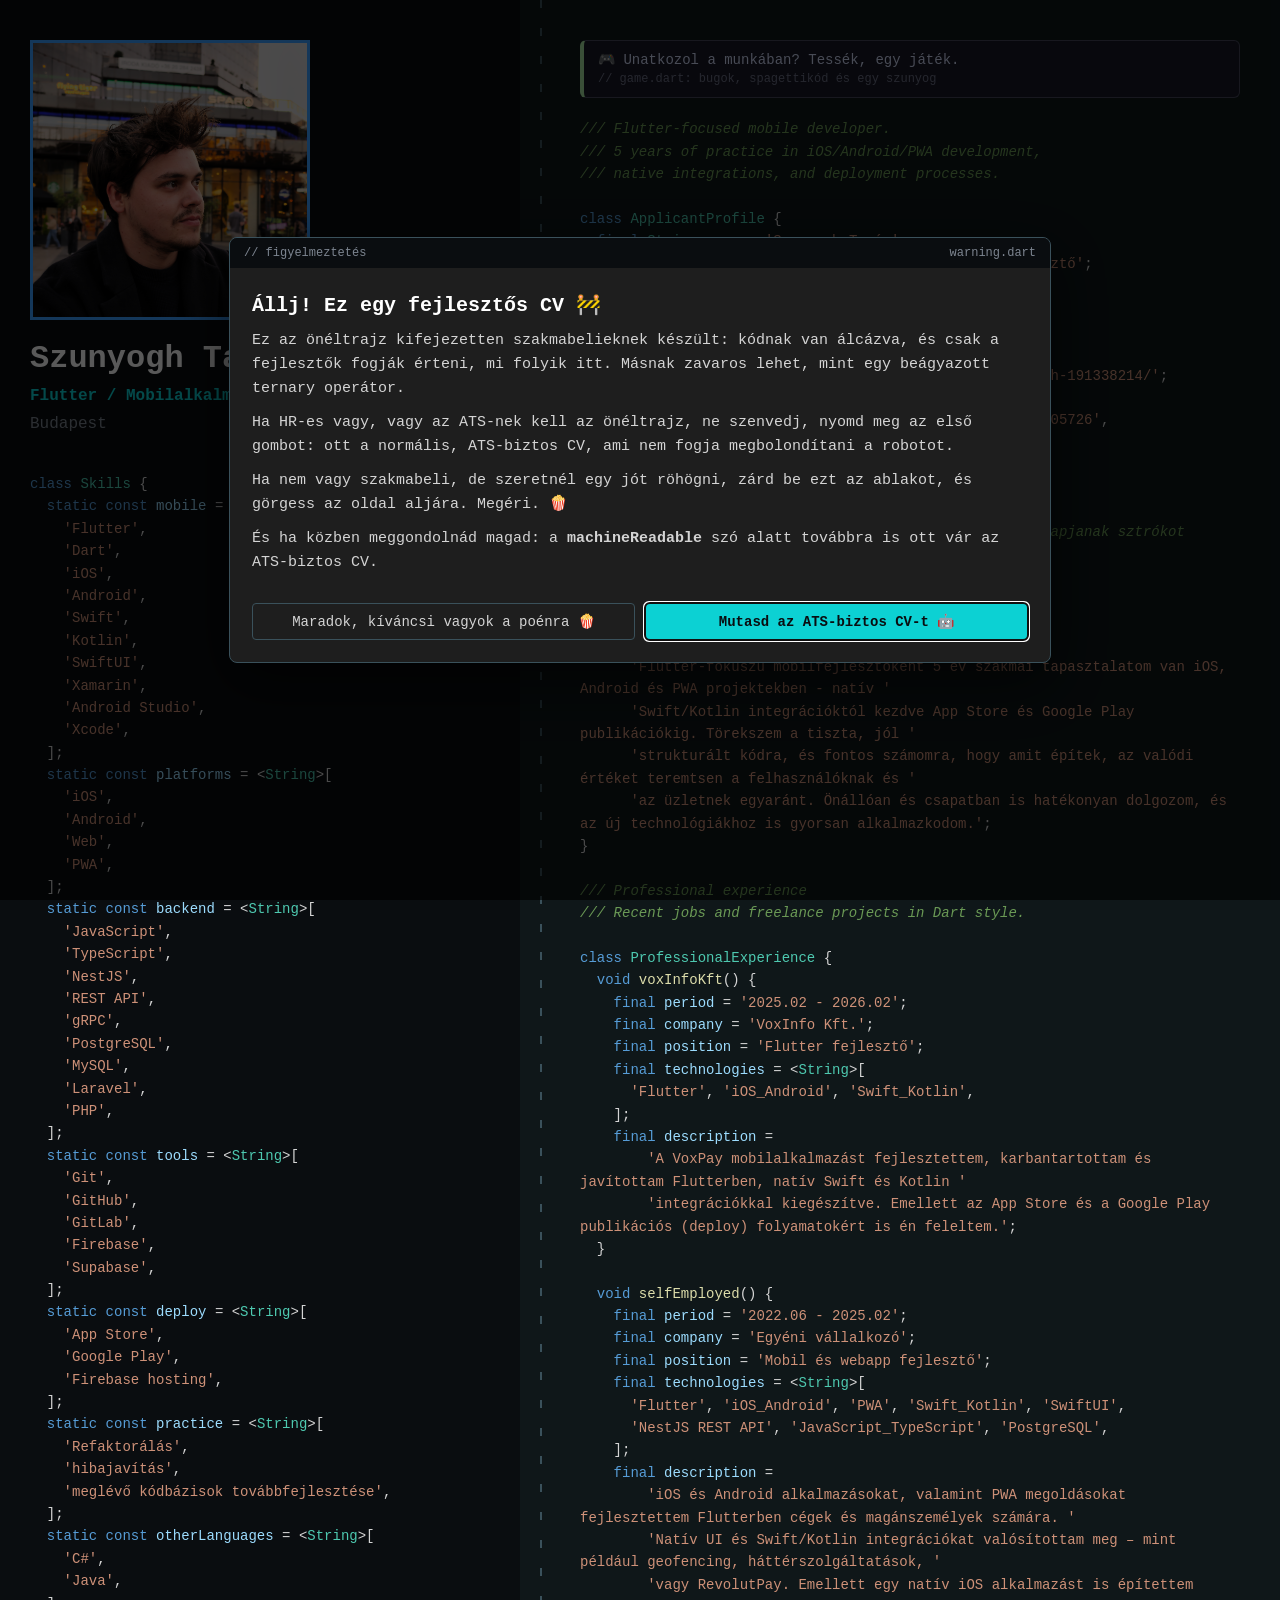
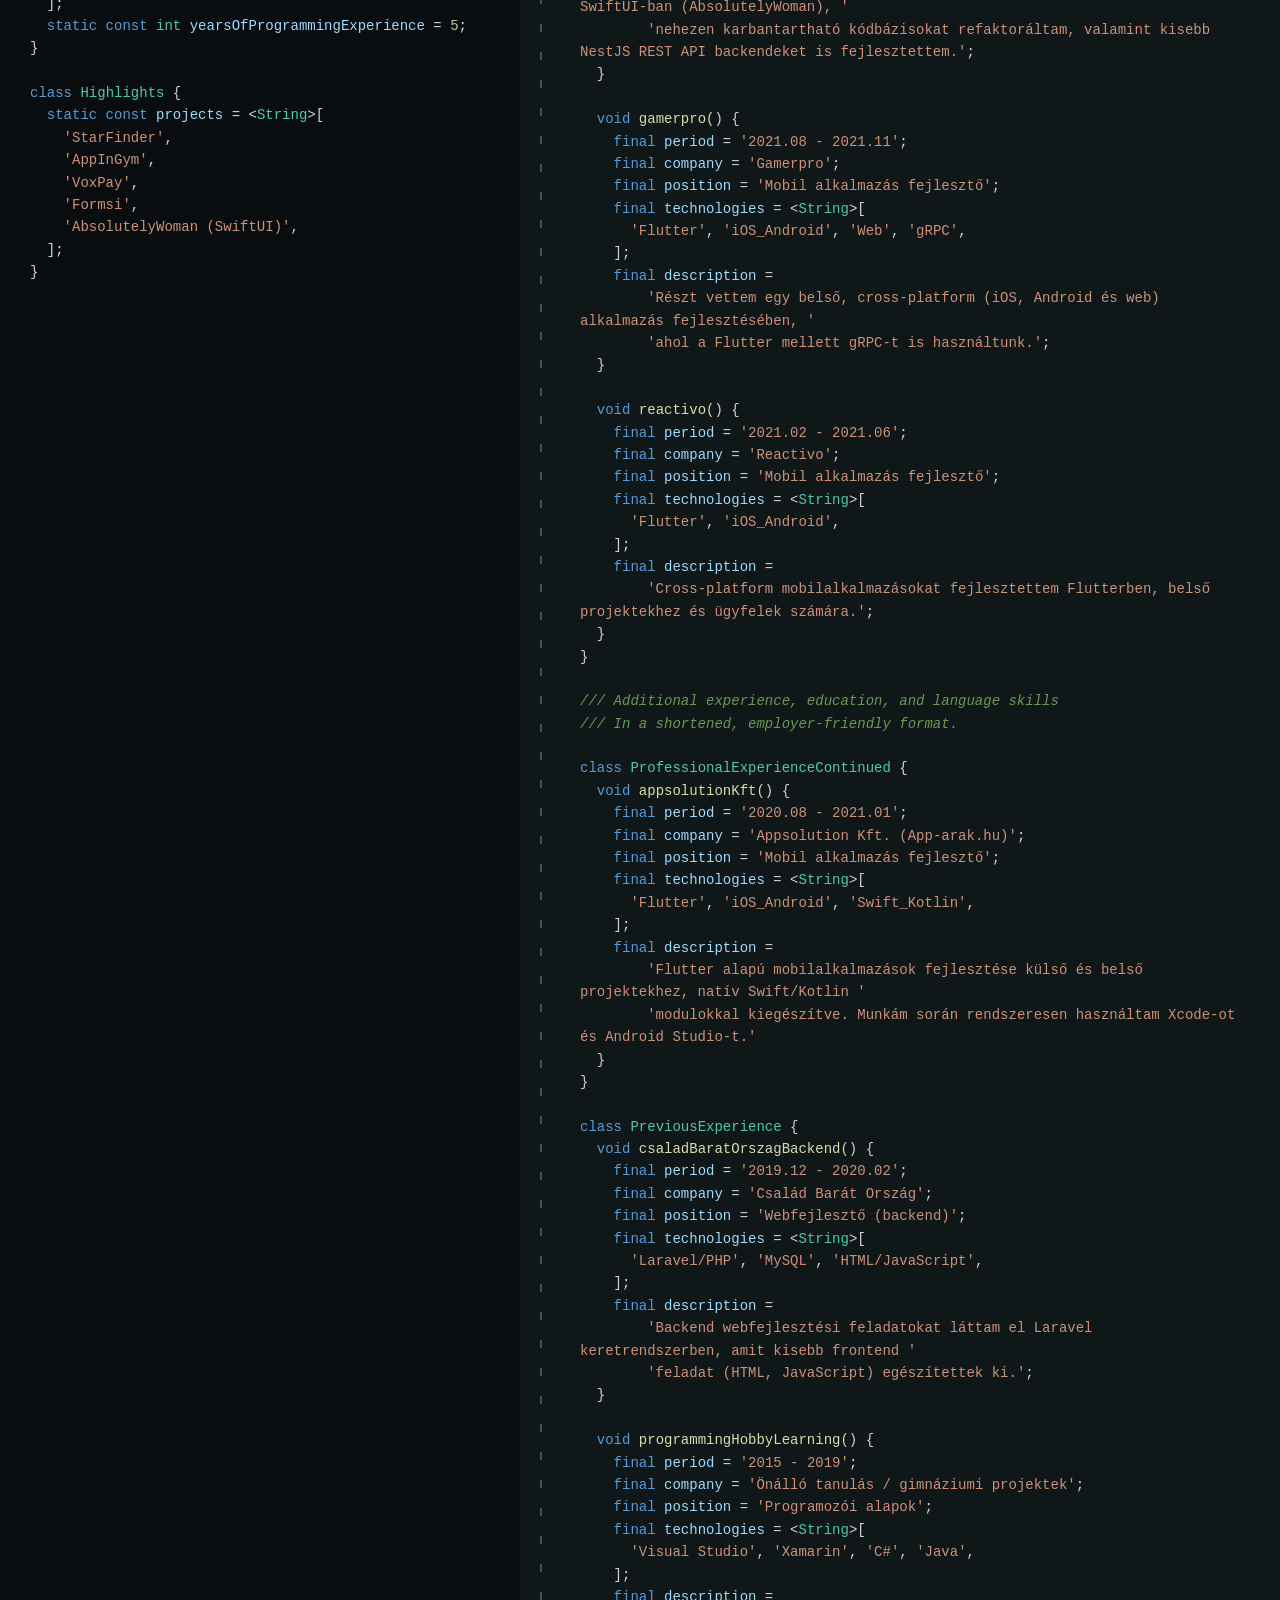
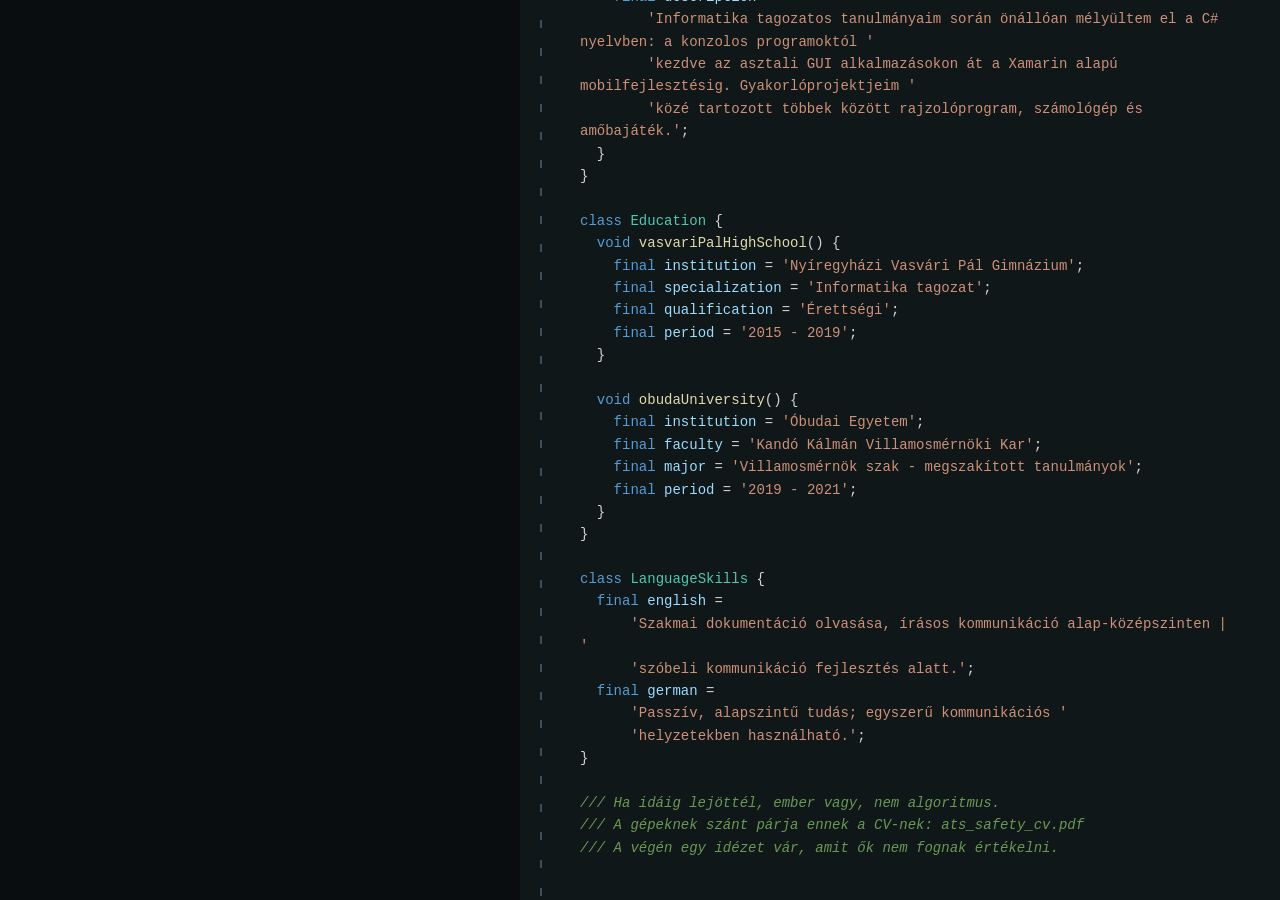
<file: index.html>
<!DOCTYPE html>
<html lang="hu">

<head>
  <meta charset="UTF-8">
  <meta name="viewport" content="width=device-width, initial-scale=1.0">
  <title>Szunyogh Tamás - CV</title>

  <link rel="stylesheet" href="css/variables.css">
  <link rel="stylesheet" href="css/base.css">
  <link rel="stylesheet" href="css/layout.css">
  <link rel="stylesheet" href="css/profile.css">
  <link rel="stylesheet" href="css/code.css">
  <link rel="stylesheet" href="css/drawer.css">
  <link rel="stylesheet" href="css/dialog.css">
  <link rel="stylesheet" href="css/confetti.css">
  <link rel="stylesheet" href="css/game-link.css">

  <link rel="icon" type="image/svg+xml" href="favicon.svg">
  <meta name="theme-color" content="#1e1e2e">
</head>

<body class="dlg-open">

  <header class="mobile-bar">
    <button class="mb-btn" id="drawerToggle" type="button" aria-label="Profil megnyitása" aria-controls="drawer"
      aria-expanded="false">☰</button>
    <div class="mb-text">
      <span class="mb-name">Szunyogh Tamás</span>
      <span class="mb-role">Flutter / Mobilalkalmazás-fejlesztő</span>
    </div>
  </header>
  <div class="drawer-scrim" id="drawerScrim"></div>

  <div class="page-container">
    <div class="sidebar" id="drawer">
      <div class="drawer-head">
        <span>// profile.dart</span>
        <button class="drawer-close" id="drawerClose" type="button" aria-label="Bezárás">✕</button>
      </div>
      <div class="profile-wrapper">
        <img src="profile.jpg" alt="Profile" class="profile-img">
      </div>

      <div class="name-title">
        <h1>Szunyogh Tamás</h1>
        <h2>Flutter / Mobilalkalmazás-fejlesztő</h2>
        <p>Budapest</p>
      </div>

      <pre>
<span class="kw">class</span> <span class="typ">Skills</span> <span class="pnc">{</span>
  <span class="kw">static const</span> <span class="var">mobile</span> <span class="pnc">= &lt;</span><span class="typ">String</span><span class="pnc">&gt;[</span>
    <span class="str">'Flutter'</span>,
    <span class="str">'Dart'</span>,
    <span class="str">'iOS'</span>,
    <span class="str">'Android'</span>,
    <span class="str">'Swift'</span>,
    <span class="str">'Kotlin'</span>,
    <span class="str">'SwiftUI'</span>,
    <span class="str">'Xamarin'</span>,
    <span class="str">'Android Studio'</span>,
    <span class="str">'Xcode'</span>,
  <span class="pnc">];</span>
  <span class="kw">static const</span> <span class="var">platforms</span> <span class="pnc">= &lt;</span><span class="typ">String</span><span class="pnc">&gt;[</span>
    <span class="str">'iOS'</span>,
    <span class="str">'Android'</span>,
    <span class="str">'Web'</span>,
    <span class="str">'PWA'</span>,
  <span class="pnc">];</span>
  <span class="kw">static const</span> <span class="var">backend</span> <span class="pnc">= &lt;</span><span class="typ">String</span><span class="pnc">&gt;[</span>
    <span class="str">'JavaScript'</span>,
    <span class="str">'TypeScript'</span>,
    <span class="str">'NestJS'</span>,
    <span class="str">'REST API'</span>,
    <span class="str">'gRPC'</span>,
    <span class="str">'PostgreSQL'</span>,
    <span class="str">'MySQL'</span>,
    <span class="str">'Laravel'</span>,
    <span class="str">'PHP'</span>,
  <span class="pnc">];</span>
  <span class="kw">static const</span> <span class="var">tools</span> <span class="pnc">= &lt;</span><span class="typ">String</span><span class="pnc">&gt;[</span>
    <span class="str">'Git'</span>,
    <span class="str">'GitHub'</span>,
    <span class="str">'GitLab'</span>,
    <span class="str">'Firebase'</span>,
    <span class="str">'Supabase'</span>,
  <span class="pnc">];</span>
  <span class="kw">static const</span> <span class="var">deploy</span> <span class="pnc">= &lt;</span><span class="typ">String</span><span class="pnc">&gt;[</span>
    <span class="str">'App Store'</span>,
    <span class="str">'Google Play'</span>,
    <span class="str">'Firebase hosting'</span>,
  <span class="pnc">];</span>
  <span class="kw">static const</span> <span class="var">practice</span> <span class="pnc">= &lt;</span><span class="typ">String</span><span class="pnc">&gt;[</span>
    <span class="str">'Refaktorálás'</span>,
    <span class="str">'hibajavítás'</span>,
    <span class="str">'meglévő kódbázisok továbbfejlesztése'</span>,
  <span class="pnc">];</span>
  <span class="kw">static const</span> <span class="var">otherLanguages</span> <span class="pnc">= &lt;</span><span class="typ">String</span><span class="pnc">&gt;[</span>
    <span class="str">'C#'</span>,
    <span class="str">'Java'</span>,
  <span class="pnc">];</span>
  <span class="kw">static const</span> <span class="typ">int</span> <span class="var">yearsOfProgrammingExperience</span> <span class="pnc">=</span> <span class="num">5</span><span class="pnc">;</span>
<span class="pnc">}</span>

<span class="kw">class</span> <span class="typ">Highlights</span> <span class="pnc">{</span>
  <span class="kw">static const</span> <span class="var">projects</span> <span class="pnc">= &lt;</span><span class="typ">String</span><span class="pnc">&gt;[</span>
    <span class="str">'StarFinder'</span>,
    <span class="str">'AppInGym'</span>,
    <span class="str">'VoxPay'</span>,
    <span class="str">'Formsi'</span>,
    <span class="str">'AbsolutelyWoman (SwiftUI)'</span>,
  <span class="pnc">];</span>
<span class="pnc">}</span>
</pre>
    </div>

    <div class="main-content">
      <a class="game-link" href="game/" target="_blank" rel="noopener">
        🎮 Unatkozol a munkában? Tessék, egy játék.
        <small>// game.dart: bugok, spagettikód és egy szunyog</small>
      </a>
      <pre>
<span class="com">/// Flutter-focused mobile developer.
/// 5 years of practice in iOS/Android/PWA development,
/// native integrations, and deployment processes.</span>

<span class="kw">class</span> <span class="typ">ApplicantProfile</span> <span class="pnc">{</span>
  <span class="kw">final</span> <span class="typ">String</span> <span class="var">name</span> <span class="pnc">=</span> <span class="str">'Szunyogh Tamás'</span><span class="pnc">;</span>
  <span class="kw">final</span> <span class="typ">String</span> <span class="var">title</span> <span class="pnc">=</span> <span class="str">'Flutter / Mobilalkalmazás-fejlesztő'</span><span class="pnc">;</span>
  <span class="kw">final</span> <span class="typ">String</span> <span class="var">location</span> <span class="pnc">=</span> <span class="str">'Budapest'</span><span class="pnc">;</span>
  <span class="kw">final</span> <span class="typ">String</span> <span class="var">email</span> <span class="pnc">=</span> <span class="str">'<a href="mailto:tamasszunyogh60@gmail.com">tamasszunyogh60@gmail.com</a>'</span><span class="pnc">;</span>
  <span class="kw">final</span> <span class="typ">String</span> <span class="var">phone</span> <span class="pnc">=</span> <span class="str">'<a href="tel:+36703859821">+36 70 385 9821</a>'</span><span class="pnc">;</span>
  <span class="kw">final</span> <span class="typ">String</span> <span class="var">linkedIn</span> <span class="pnc">=</span>
      <span class="str">'<a href="https://www.linkedin.com/in/tamas-richard-szunyogh-191338214/" target="_blank" rel="noopener noreferrer">https://www.linkedin.com/in/tamas-richard-szunyogh-191338214/</a>'</span><span class="pnc">;</span>
  <span class="kw">final</span> <span class="var">stopwatchReferences</span> <span class="pnc">= &lt;</span><span
    class="typ">String</span><span class="pnc">&gt;[</span>
      <span class="str">'<a href="https://apps.apple.com/hu/app/szstopwatch/id6819005726" target="_blank" rel="noopener noreferrer">https://apps.apple.com/hu/app/szstopwatch/id6819005726</a>'</span><span class="pnc">,</span>
      <span class="str">'<a href="https://play.google.com/store/apps/details?id=com.szunyoghtamas.stopwatch" target="_blank" rel="noopener noreferrer">https://play.google.com/store/apps/details?id=com.szunyoghtamas.stopwatch</a>'</span><span class="pnc">,</span>
      <span class="str">'<a href="https://github.com/szunyogh/stopwatch" target="_blank" rel="noopener noreferrer">https://github.com/szunyogh/stopwatch</a>'</span><span class="pnc">,</span>
  <span class="pnc">];</span>
  <span class="com">// az algoritmusoknak: unalmas, sima szöveg, hogy ne kapjanak sztrókot</span>
  <span class="kw">final</span> <span class="var">machineReadable</span> <span class="pnc">=</span> <span class="str">'<a href="ats_safety_cv.pdf" target="_blank" rel="noopener noreferrer">ats_safety_cv.pdf</a>'</span><span class="pnc">;</span>
<span class="pnc">}</span>

<span class="kw">class</span> <span class="typ">AboutMe</span> <span class="pnc">{</span>
  <span class="kw">final</span> <span class="typ">String</span> <span class="var">shortDescription</span> <span class="pnc">=</span>
      <span class="str">'Flutter-fókuszú mobilfejlesztőként 5 év szakmai tapasztalatom van iOS, Android és PWA projektekben - natív '</span>
      <span class="str">'Swift/Kotlin integrációktól kezdve App Store és Google Play publikációkig. Törekszem a tiszta, jól '</span>
      <span class="str">'strukturált kódra, és fontos számomra, hogy amit építek, az valódi értéket teremtsen a felhasználóknak és '</span>
      <span class="str">'az üzletnek egyaránt. Önállóan és csapatban is hatékonyan dolgozom, és az új technológiákhoz is gyorsan alkalmazkodom.'</span><span class="pnc">;</span>
<span class="pnc">}</span>

<span class="com">/// Professional experience
/// Recent jobs and freelance projects in Dart style.</span>

<span class="kw">class</span> <span class="typ">ProfessionalExperience</span> <span class="pnc">{</span>
  <span class="kw">void</span> <span class="mth">voxInfoKft</span><span class="pnc">() {</span>
    <span class="kw">final</span> <span class="var">period</span> <span class="pnc">=</span> <span class="str">'2025.02 - 2026.02'</span><span class="pnc">;</span>
    <span class="kw">final</span> <span class="var">company</span> <span class="pnc">=</span> <span class="str">'VoxInfo Kft.'</span><span class="pnc">;</span>
    <span class="kw">final</span> <span class="var">position</span> <span class="pnc">=</span> <span class="str">'Flutter fejlesztő'</span><span class="pnc">;</span>
    <span class="kw">final</span> <span class="var">technologies</span> <span class="pnc">= &lt;</span><span class="typ">String</span><span class="pnc">&gt;[</span>
      <span class="str">'Flutter'</span>, <span class="str">'iOS_Android'</span>, <span class="str">'Swift_Kotlin'</span>,
    <span class="pnc">];</span>
    <span class="kw">final</span> <span class="var">description</span> <span class="pnc">=</span>
        <span class="str">'A VoxPay mobilalkalmazást fejlesztettem, karbantartottam és javítottam Flutterben, natív Swift és Kotlin '</span>
        <span class="str">'integrációkkal kiegészítve. Emellett az App Store és a Google Play publikációs (deploy) folyamatokért is én feleltem.'</span><span class="pnc">;</span>
  <span class="pnc">}</span>

  <span class="kw">void</span> <span class="mth">selfEmployed</span><span class="pnc">() {</span>
    <span class="kw">final</span> <span class="var">period</span> <span class="pnc">=</span> <span class="str">'2022.06 - 2025.02'</span><span class="pnc">;</span>
    <span class="kw">final</span> <span class="var">company</span> <span class="pnc">=</span> <span class="str">'Egyéni vállalkozó'</span><span class="pnc">;</span>
    <span class="kw">final</span> <span class="var">position</span> <span class="pnc">=</span> <span class="str">'Mobil és webapp fejlesztő'</span><span class="pnc">;</span>
    <span class="kw">final</span> <span class="var">technologies</span> <span class="pnc">= &lt;</span><span class="typ">String</span><span class="pnc">&gt;[</span>
      <span class="str">'Flutter'</span>, <span class="str">'iOS_Android'</span>, <span class="str">'PWA'</span>, <span class="str">'Swift_Kotlin'</span>, <span class="str">'SwiftUI'</span>,
      <span class="str">'NestJS REST API'</span>, <span class="str">'JavaScript_TypeScript'</span>, <span class="str">'PostgreSQL'</span>,
    <span class="pnc">];</span>
    <span class="kw">final</span> <span class="var">description</span> <span class="pnc">=</span>
        <span class="str">'iOS és Android alkalmazásokat, valamint PWA megoldásokat fejlesztettem Flutterben cégek és magánszemélyek számára. '</span>
        <span class="str">'Natív UI és Swift/Kotlin integrációkat valósítottam meg – mint például geofencing, háttérszolgáltatások, '</span>
        <span class="str">'vagy RevolutPay. Emellett egy natív iOS alkalmazást is építettem SwiftUI-ban (AbsolutelyWoman), '</span>
        <span class="str">'nehezen karbantartható kódbázisokat refaktoráltam, valamint kisebb NestJS REST API backendeket is fejlesztettem.'</span><span class="pnc">;</span>
  <span class="pnc">}</span>

  <span class="kw">void</span> <span class="mth">gamerpro</span><span class="pnc">() {</span>
    <span class="kw">final</span> <span class="var">period</span> <span class="pnc">=</span> <span class="str">'2021.08 - 2021.11'</span><span class="pnc">;</span>
    <span class="kw">final</span> <span class="var">company</span> <span class="pnc">=</span> <span class="str">'Gamerpro'</span><span class="pnc">;</span>
    <span class="kw">final</span> <span class="var">position</span> <span class="pnc">=</span> <span class="str">'Mobil alkalmazás fejlesztő'</span><span class="pnc">;</span>
    <span class="kw">final</span> <span class="var">technologies</span> <span class="pnc">= &lt;</span><span class="typ">String</span><span class="pnc">&gt;[</span>
      <span class="str">'Flutter'</span>, <span class="str">'iOS_Android'</span>, <span class="str">'Web'</span>, <span class="str">'gRPC'</span>,
    <span class="pnc">];</span>
    <span class="kw">final</span> <span class="var">description</span> <span class="pnc">=</span>
        <span class="str">'Részt vettem egy belső, cross-platform (iOS, Android és web) alkalmazás fejlesztésében, '</span>
        <span class="str">'ahol a Flutter mellett gRPC-t is használtunk.'</span><span class="pnc">;</span>
  <span class="pnc">}</span>

  <span class="kw">void</span> <span class="mth">reactivo</span><span class="pnc">() {</span>
    <span class="kw">final</span> <span class="var">period</span> <span class="pnc">=</span> <span class="str">'2021.02 - 2021.06'</span><span class="pnc">;</span>
    <span class="kw">final</span> <span class="var">company</span> <span class="pnc">=</span> <span class="str">'Reactivo'</span><span class="pnc">;</span>
    <span class="kw">final</span> <span class="var">position</span> <span class="pnc">=</span> <span class="str">'Mobil alkalmazás fejlesztő'</span><span class="pnc">;</span>
    <span class="kw">final</span> <span class="var">technologies</span> <span class="pnc">= &lt;</span><span class="typ">String</span><span class="pnc">&gt;[</span>
      <span class="str">'Flutter'</span>, <span class="str">'iOS_Android'</span>,
    <span class="pnc">];</span>
    <span class="kw">final</span> <span class="var">description</span> <span class="pnc">=</span>
        <span class="str">'Cross-platform mobilalkalmazásokat fejlesztettem Flutterben, belső projektekhez és ügyfelek számára.'</span><span class="pnc">;</span>
  <span class="pnc">}</span>
<span class="pnc">}</span>

<span class="com">/// Additional experience, education, and language skills
/// In a shortened, employer-friendly format.</span>

<span class="kw">class</span> <span class="typ">ProfessionalExperienceContinued</span> <span class="pnc">{</span>
  <span class="kw">void</span> <span class="mth">appsolutionKft</span><span class="pnc">() {</span>
    <span class="kw">final</span> <span class="var">period</span> <span class="pnc">=</span> <span class="str">'2020.08 - 2021.01'</span><span class="pnc">;</span>
    <span class="kw">final</span> <span class="var">company</span> <span class="pnc">=</span> <span class="str">'Appsolution Kft. (App-arak.hu)'</span><span class="pnc">;</span>
    <span class="kw">final</span> <span class="var">position</span> <span class="pnc">=</span> <span class="str">'Mobil alkalmazás fejlesztő'</span><span class="pnc">;</span>
    <span class="kw">final</span> <span class="var">technologies</span> <span class="pnc">= &lt;</span><span class="typ">String</span><span class="pnc">&gt;[</span>
      <span class="str">'Flutter'</span>, <span class="str">'iOS_Android'</span>, <span class="str">'Swift_Kotlin'</span>,
    <span class="pnc">];</span>
    <span class="kw">final</span> <span class="var">description</span> <span class="pnc">=</span>
        <span class="str">'Flutter alapú mobilalkalmazások fejlesztése külső és belső projektekhez, natív Swift/Kotlin '</span>
        <span class="str">'modulokkal kiegészítve. Munkám során rendszeresen használtam Xcode-ot és Android Studio-t.'</span>
  <span class="pnc">}</span>
<span class="pnc">}</span>

<span class="kw">class</span> <span class="typ">PreviousExperience</span> <span class="pnc">{</span>
  <span class="kw">void</span> <span class="mth">csaladBaratOrszagBackend</span><span class="pnc">() {</span>
    <span class="kw">final</span> <span class="var">period</span> <span class="pnc">=</span> <span class="str">'2019.12 - 2020.02'</span><span class="pnc">;</span>
    <span class="kw">final</span> <span class="var">company</span> <span class="pnc">=</span> <span class="str">'Család Barát Ország'</span><span class="pnc">;</span>
    <span class="kw">final</span> <span class="var">position</span> <span class="pnc">=</span> <span class="str">'Webfejlesztő (backend)'</span><span class="pnc">;</span>
    <span class="kw">final</span> <span class="var">technologies</span> <span class="pnc">= &lt;</span><span class="typ">String</span><span class="pnc">&gt;[</span>
      <span class="str">'Laravel/PHP'</span>, <span class="str">'MySQL'</span>, <span class="str">'HTML/JavaScript'</span>,
    <span class="pnc">];</span>
    <span class="kw">final</span> <span class="var">description</span> <span class="pnc">=</span>
        <span class="str">'Backend webfejlesztési feladatokat láttam el Laravel keretrendszerben, amit kisebb frontend '</span>
        <span class="str">'feladat (HTML, JavaScript) egészítettek ki.'</span><span class="pnc">;</span>
  <span class="pnc">}</span>

  <span class="kw">void</span> <span class="mth">programmingHobbyLearning</span><span class="pnc">() {</span>
    <span class="kw">final</span> <span class="var">period</span> <span class="pnc">=</span> <span class="str">'2015 - 2019'</span><span class="pnc">;</span>
    <span class="kw">final</span> <span class="var">company</span> <span class="pnc">=</span> <span class="str">'Önálló tanulás / gimnáziumi projektek'</span><span class="pnc">;</span>
    <span class="kw">final</span> <span class="var">position</span> <span class="pnc">=</span> <span class="str">'Programozói alapok'</span><span class="pnc">;</span>
    <span class="kw">final</span> <span class="var">technologies</span> <span class="pnc">= &lt;</span><span class="typ">String</span><span class="pnc">&gt;[</span>
      <span class="str">'Visual Studio'</span>, <span class="str">'Xamarin'</span>, <span class="str">'C#'</span>, <span class="str">'Java'</span>,
    <span class="pnc">];</span>
    <span class="kw">final</span> <span class="var">description</span> <span class="pnc">=</span>
        <span class="str">'Informatika tagozatos tanulmányaim során önállóan mélyültem el a C# nyelvben: a konzolos programoktól '</span>
        <span class="str">'kezdve az asztali GUI alkalmazásokon át a Xamarin alapú mobilfejlesztésig. Gyakorlóprojektjeim '</span>
        <span class="str">'közé tartozott többek között rajzolóprogram, számológép és amőbajáték.'</span><span class="pnc">;</span>
  <span class="pnc">}</span>
<span class="pnc">}</span>

<span class="kw">class</span> <span class="typ">Education</span> <span class="pnc">{</span>
  <span class="kw">void</span> <span class="mth">vasvariPalHighSchool</span><span class="pnc">() {</span>
    <span class="kw">final</span> <span class="var">institution</span> <span class="pnc">=</span> <span class="str">'Nyíregyházi Vasvári Pál Gimnázium'</span><span class="pnc">;</span>
    <span class="kw">final</span> <span class="var">specialization</span> <span class="pnc">=</span> <span class="str">'Informatika tagozat'</span><span class="pnc">;</span>
    <span class="kw">final</span> <span class="var">qualification</span> <span class="pnc">=</span> <span class="str">'Érettségi'</span><span class="pnc">;</span>
    <span class="kw">final</span> <span class="var">period</span> <span class="pnc">=</span> <span class="str">'2015 - 2019'</span><span class="pnc">;</span>
  <span class="pnc">}</span>

  <span class="kw">void</span> <span class="mth">obudaUniversity</span><span class="pnc">() {</span>
    <span class="kw">final</span> <span class="var">institution</span> <span class="pnc">=</span> <span class="str">'Óbudai Egyetem'</span><span class="pnc">;</span>
    <span class="kw">final</span> <span class="var">faculty</span> <span class="pnc">=</span> <span class="str">'Kandó Kálmán Villamosmérnöki Kar'</span><span class="pnc">;</span>
    <span class="kw">final</span> <span class="var">major</span> <span class="pnc">=</span> <span class="str">'Villamosmérnök szak - megszakított tanulmányok'</span><span class="pnc">;</span>
    <span class="kw">final</span> <span class="var">period</span> <span class="pnc">=</span> <span class="str">'2019 - 2021'</span><span class="pnc">;</span>
  <span class="pnc">}</span>
<span class="pnc">}</span>

<span class="kw">class</span> <span class="typ">LanguageSkills</span> <span class="pnc">{</span>
  <span class="kw">final</span> <span class="var">english</span> <span class="pnc">=</span>
      <span class="str">'Szakmai dokumentáció olvasása, írásos kommunikáció alap-középszinten | '</span>
      <span class="str">'szóbeli kommunikáció fejlesztés alatt.'</span><span class="pnc">;</span>
  <span class="kw">final</span> <span class="var">german</span> <span class="pnc">=</span>
      <span class="str">'Passzív, alapszintű tudás; egyszerű kommunikációs '</span>
      <span class="str">'helyzetekben használható.'</span><span class="pnc">;</span>
<span class="pnc">}</span>

<span class="com">/// Ha idáig lejöttél, ember vagy, nem algoritmus.
/// A gépeknek szánt párja ennek a CV-nek: <a href="ats_safety_cv.pdf" target="_blank" rel="noopener noreferrer">ats_safety_cv.pdf</a>
/// A végén egy idézet vár, amit ők nem fognak értékelni.</span>
</pre>
      <div id="pageEnd" aria-hidden="true" style="height:1px"></div>
    </div>
  </div>

  <div class="dlg-overlay" id="dlgOverlay" role="dialog" aria-modal="true" aria-labelledby="dlgTitle">
    <div class="dlg">
      <div class="dlg-bar">
        <span id="dlgStep">// dialog 1/5</span>
        <span>hiring.dart<button class="dlg-mute" id="dlgMute" type="button" aria-label="Hang be/ki">🔊</button></span>
      </div>
      <div class="dlg-body">
        <h3 class="dlg-title" id="dlgTitle"></h3>
        <p class="dlg-text" id="dlgText"></p>
      </div>
      <div class="dlg-actions" id="dlgActions"></div>
    </div>
  </div>

  <div class="dlg-overlay open" id="introOverlay" role="dialog" aria-modal="true" aria-labelledby="introTitle">
    <div class="dlg dlg-wide">
      <div class="dlg-bar">
        <span>// figyelmeztetés</span>
        <span>warning.dart</span>
      </div>
      <div class="dlg-body">
        <h3 class="dlg-title" id="introTitle">Állj! Ez egy fejlesztős CV 🚧</h3>
        <p class="dlg-text">Ez az önéltrajz kifejezetten szakmabelieknek készült: kódnak van álcázva, és csak a
          fejlesztők fogják érteni, mi folyik itt. Másnak zavaros lehet, mint egy beágyazott ternary operátor.</p>
        <p class="dlg-text">Ha HR-es vagy, vagy az ATS-nek kell az önéltrajz, ne szenvedj, nyomd meg az első gombot: ott
          a normális, ATS-biztos CV, ami nem fogja megbolondítani a robotot.</p>
        <p class="dlg-text">Ha nem vagy szakmabeli, de szeretnél egy jót röhögni, zárd be ezt az ablakot, és görgess az
          oldal aljára. Megéri. 🍿</p>
        <p class="dlg-text">És ha közben meggondolnád magad: a <b>machineReadable</b> szó alatt továbbra is ott vár az
          ATS-biztos CV.</p>
      </div>
      <div class="dlg-actions">
        <button class="dlg-btn no" id="introClose" type="button">Maradok, kíváncsi vagyok a poénra 🍿</button>
        <a class="dlg-btn yes" id="introAts" href="ats_safety_cv.pdf" target="_blank" rel="noopener noreferrer">Mutasd
          az ATS-biztos CV-t 🤖</a>
      </div>
    </div>
  </div>

  <canvas id="confetti" aria-hidden="true"></canvas>

  <script type="module" src="js/main.js"></script>
</body>

</html>
</file>
<file: css/variables.css>
:root {
  --bg-sidebar: #0a0d10;
  --bg-main: #0f1719;
  --bg-dialog: #1e1e1e;
  --bg-hover: #2a2d2e;

  --guide-color: #3A515B;
  --img-border: #3b9eff;

  --text: #d4d4d4;
  --text-strong: #ffffff;
  --text-dim: #7d8590;
  --accent-cyan: #0cd1d3;

  --syn-keyword: #569cd6;
  --syn-type: #4ec9b0;
  --syn-string: #ce9178;
  --syn-comment: #6a9955;
  --syn-method: #dcdcaa;
  --syn-punctuation: #d4d4d4;
  --syn-variable: #9cdcfe;
  --syn-number: #b5cea8;
}
</file>
<file: css/base.css>
html {
  -webkit-text-size-adjust: 100%;
}

body {
  margin: 0;
  padding: 0;
  background-color: var(--bg-main);
  font-family: 'Consolas', 'Courier New', Courier, monospace;
  color: var(--text);
  display: block;
}

a {
  color: inherit;
  text-decoration: none;
}

a:hover {
  text-decoration: underline;
  text-underline-offset: 3px;
}
</file>
<file: css/layout.css>
.page-container {
  display: flex;
  width: 100%;
  min-height: 100vh;
  min-height: 100dvh;
}

.sidebar {
  width: 520px;
  flex-shrink: 0;
  padding: 40px 30px;
  background-color: var(--bg-sidebar);
  box-sizing: border-box;
  overflow-wrap: anywhere;
}

.main-content {
  position: relative;
  flex-grow: 1;
  padding: 40px 40px 40px 60px;
  background-color: var(--bg-main);
  box-sizing: border-box;
  overflow-wrap: anywhere;
}

.main-content::before {
  content: "";
  position: absolute;
  top: 0;
  bottom: 0;
  left: 20px;
  width: 2px;
  background: repeating-linear-gradient(to bottom,
      var(--guide-color) 0 8px,
      transparent 8px 28px);
}

@media (max-width: 1100px) {
  .sidebar {
    width: 320px;
    padding: 32px 22px;
  }

  .main-content {
    min-width: 0;
    padding: 32px 28px 40px 48px;
  }

  .main-content::before {
    left: 16px;
  }
}

@media (max-width: 700px) {
  .main-content {
    padding: 20px 12px 40px 28px;
  }

  .main-content::before {
    left: 12px;
  }
}
</file>
<file: css/profile.css>
.profile-wrapper {
  margin-bottom: 20px;
}

.profile-img {
  width: 100%;
  max-width: 280px;
  aspect-ratio: 1 / 1;
  object-fit: cover;
  object-position: center 20%;
  border: 3px solid var(--img-border);
  box-sizing: border-box;
  display: block;
}

.name-title {
  margin-bottom: 40px;
}

.name-title h1 {
  color: var(--text-strong);
  font-size: 32px;
  margin: 0 0 10px 0;
  font-weight: bold;
}

.name-title h2 {
  color: var(--accent-cyan);
  font-size: 16px;
  margin: 0 0 10px 0;
  font-weight: bold;
}

.name-title p {
  color: var(--text-dim);
  font-size: 16px;
  margin: 0;
}

@media (max-width: 1100px) {
  .profile-img {
    max-width: 220px;
  }

  .name-title {
    margin-bottom: 28px;
  }

  .name-title h1 {
    font-size: 26px;
  }

  .name-title h2,
  .name-title p {
    font-size: 15px;
  }
}
</file>
<file: css/code.css>
pre {
  margin: 0;
  white-space: pre-wrap;
  overflow-wrap: anywhere;
  font-size: 14px;
  line-height: 1.6;
  tab-size: 2;
}

.kw {
  color: var(--syn-keyword);
}

.typ {
  color: var(--syn-type);
}

.str {
  color: var(--syn-string);
}

.com {
  color: var(--syn-comment);
  font-style: italic;
}

.mth {
  color: var(--syn-method);
}

.var {
  color: var(--syn-variable);
}

.num {
  color: var(--syn-number);
}

.pnc {
  color: var(--syn-punctuation);
}

@media (max-width: 1100px) {
  .sidebar pre {
    font-size: 13px;
  }
}

@media (max-width: 700px) {
  pre {
    font-size: 12.5px;
    line-height: 1.55;
  }
}
</file>
<file: css/drawer.css>
.mobile-bar,
.drawer-scrim,
.drawer-head {
  display: none;
}

@media (max-width: 700px) {
  .mobile-bar {
    display: flex;
    align-items: center;
    gap: 12px;
    position: sticky;
    top: 0;
    z-index: 800;
    padding: 6px 12px;
    min-height: 56px;
    box-sizing: border-box;
    background: var(--bg-sidebar);
    border-bottom: 1px solid var(--guide-color);
  }

  .mb-btn {
    flex-shrink: 0;
    width: 44px;
    height: 44px;
    font-size: 22px;
    line-height: 1;
    color: var(--accent-cyan);
    background: transparent;
    border: 1px solid var(--guide-color);
    border-radius: 6px;
    cursor: pointer;
  }

  .mb-text {
    display: flex;
    flex-direction: column;
    min-width: 0;
  }

  .mb-name {
    color: var(--text-strong);
    font-size: 15px;
    font-weight: bold;
  }

  .mb-role {
    color: var(--text-dim);
    font-size: 11px;
  }

  .mb-name,
  .mb-role {
    white-space: nowrap;
    overflow: hidden;
    text-overflow: ellipsis;
  }

  .sidebar {
    position: fixed;
    top: 0;
    bottom: 0;
    left: 0;
    width: min(86vw, 340px);
    z-index: 900;
    padding: 0 20px 28px;
    overflow-y: auto;
    overscroll-behavior: contain;
    transform: translateX(-100%);
    visibility: hidden;
    transition: transform 0.25s ease, visibility 0s linear 0.25s;
  }

  body.drawer-open .sidebar {
    transform: none;
    visibility: visible;
    box-shadow: 0 0 40px rgba(0, 0, 0, 0.7);
    transition: transform 0.25s ease;
  }

  .drawer-head {
    display: flex;
    align-items: center;
    justify-content: space-between;
    position: sticky;
    top: 0;
    z-index: 1;
    margin: 0 -20px 16px;
    padding: 10px 20px;
    background: var(--bg-sidebar);
    color: var(--syn-comment);
    font-style: italic;
    font-size: 12px;
  }

  .drawer-close {
    width: 40px;
    height: 40px;
    font-size: 18px;
    color: var(--text);
    background: transparent;
    border: 1px solid var(--guide-color);
    border-radius: 6px;
    cursor: pointer;
  }

  .drawer-scrim {
    display: block;
    position: fixed;
    inset: 0;
    z-index: 850;
    background: rgba(0, 0, 0, 0.55);
    opacity: 0;
    pointer-events: none;
    transition: opacity 0.25s ease;
  }

  body.drawer-open .drawer-scrim {
    opacity: 1;
    pointer-events: auto;
  }

  body.drawer-open {
    overflow: hidden;
  }
}
</file>
<file: css/dialog.css>
.dlg-overlay {
  position: fixed;
  inset: 0;
  z-index: 1000;
  display: none;
  align-items: center;
  justify-content: center;
  padding: 16px;
  box-sizing: border-box;
  background: rgba(0, 0, 0, 0.65);
}

.dlg-overlay.open {
  display: flex;
}

body.dlg-open {
  overflow: hidden;
}

.dlg {
  width: max-content;
  min-width: 360px;
  max-width: min(640px, 100%);
  background: var(--bg-dialog);
  border: 1px solid var(--guide-color);
  border-radius: 8px;
  box-shadow: 0 20px 60px rgba(0, 0, 0, 0.6);
  overflow: hidden;
  animation: dlg-pop 0.25s ease-out;
  transition: transform 0.28s cubic-bezier(0.2, 0.8, 0.2, 1);
}

@keyframes dlg-pop {
  from {
    transform: scale(0.85);
    opacity: 0;
  }

  to {
    transform: scale(1);
    opacity: 1;
  }
}

.dlg-bar {
  display: flex;
  align-items: center;
  justify-content: space-between;
  padding: 8px 14px;
  background: var(--bg-sidebar);
  color: var(--text-dim);
  font-size: 12px;
}

.dlg-mute {
  background: none;
  border: 0;
  color: inherit;
  cursor: pointer;
  font-size: 14px;
  padding: 2px 4px;
  margin-left: 8px;
}

.dlg-body {
  padding: 24px 22px 8px;
}

.dlg-title {
  color: var(--text-strong);
  font-size: 20px;
  font-weight: bold;
  margin: 0 0 12px 0;
}

.dlg-text {
  color: var(--text);
  font-size: 15px;
  line-height: 1.6;
  margin: 0;
}

.dlg-actions {
  display: flex;
  gap: 10px;
  padding: 20px 22px 22px;
}

.dlg-btn {
  flex: 1 1 0;
  min-width: 0;
  font-family: inherit;
  font-size: 14px;
  text-align: center;
  padding: 9px 16px;
  border-radius: 4px;
  cursor: pointer;
  border: 1px solid transparent;
}

.dlg-btn.yes {
  background: var(--accent-cyan);
  color: var(--bg-sidebar);
  font-weight: bold;
}

.dlg-btn.yes:hover {
  filter: brightness(1.15);
}

.dlg-btn.no {
  background: transparent;
  color: var(--text);
  border-color: var(--guide-color);
}

.dlg-btn.no:hover {
  background: var(--bg-hover);
}

@media (max-width: 700px) {
  .dlg-body {
    padding: 20px 18px 4px;
  }

  .dlg-title {
    font-size: 18px;
  }

  .dlg-text {
    font-size: 14px;
  }

  .dlg-actions {
    flex-direction: column-reverse;
    padding: 16px 18px 20px;
  }

  .dlg-btn {
    flex: none;
    width: 100%;
    padding: 13px 16px;
  }
}

.dlg-text+.dlg-text {
  margin-top: 10px;
}

a.dlg-btn {
  box-sizing: border-box;
  display: flex;
  align-items: center;
  justify-content: center;
  line-height: normal;
}

.dlg.dlg-wide {
  max-width: min(820px, 100%);
}

@media (min-width: 701px) {
  .dlg-wide .dlg-btn {
    white-space: nowrap;
    padding-left: 28px;
    padding-right: 28px;
  }
}

a.dlg-btn:hover {
  text-decoration: none;
}
</file>
<file: css/confetti.css>
#confetti {
  position: fixed;
  inset: 0;
  width: 100%;
  height: 100%;
  pointer-events: none;
  z-index: 1100;
}

.sob-canvas {
  position: fixed;
  inset: 0;
  width: 100%;
  height: 100%;
  pointer-events: none;
  z-index: 1100;
}

.heartbreak {
  position: fixed;
  inset: 0;
  display: flex;
  align-items: center;
  justify-content: center;
  pointer-events: none;
  z-index: 1101;
}

.heartbreak svg {
  width: min(42vmin, 240px);
  height: auto;
  overflow: visible;
  filter: drop-shadow(0 0 24px rgba(255, 93, 143, 0.55));
}

.hb-half {
  transform-box: view-box;
  transform-origin: 50px 88px;
}

.hb-crack {
  fill: none;
  stroke: var(--bg-main);
  stroke-width: 1.8;
  stroke-linejoin: miter;
  stroke-dasharray: 1;
  stroke-dashoffset: 1;
}
</file>
<file: css/game-link.css>
.game-link {
    display: block;
    box-sizing: border-box;
    max-width: 100%;
    margin: 0 0 20px;
    padding: 10px 14px;
    font: 14px/1.4 Consolas, Menlo, "Courier New", monospace;
    color: #cdd6f4;
    background: #181825;
    border: 1px solid #45475a;
    border-left: 4px solid #a6e3a1;
    border-radius: 6px;
    text-decoration: none;
    transition: border-color .2s, background .2s;
}

.game-link small {
    display: block;
    color: #6c7086;
    font-size: 12px;
}

.game-link:hover,
.game-link:focus-visible {
    background: #1e1e2e;
    border-color: #a6e3a1;
}
</file>
